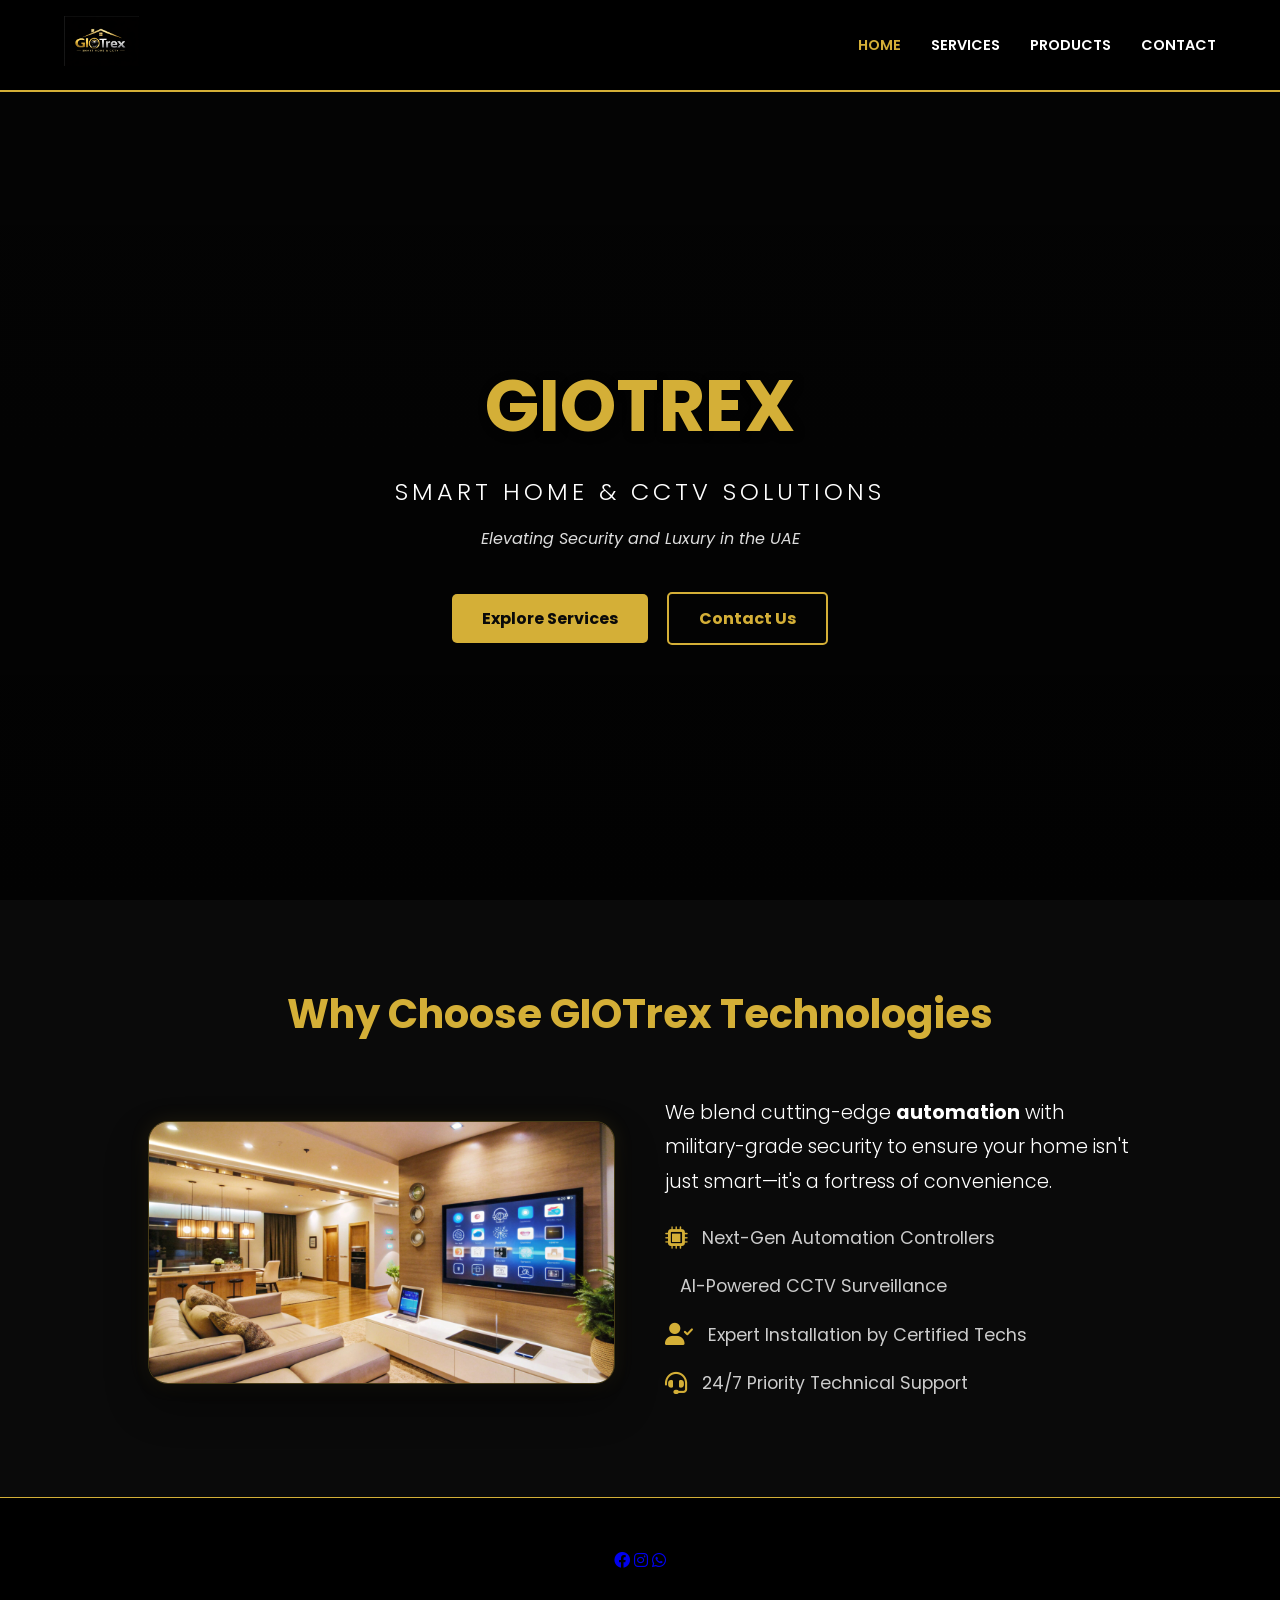
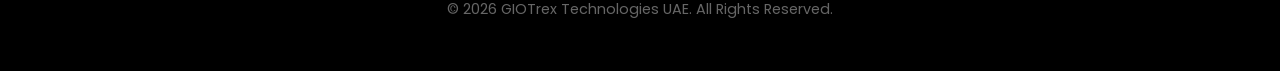
<file: index.html>
<!DOCTYPE html>
<html lang="en">
<head>
    <meta charset="UTF-8">
    <meta name="viewport" content="width=device-width, initial-scale=1.0">
    <title>GIOTrex | Premium Smart Home & CCTV UAE</title>
    <link rel="stylesheet" href="style.css">
    <link href="https://fonts.googleapis.com/css2?family=Poppins:wght@300;400;600;700&display=swap" rel="stylesheet">
    <link rel="stylesheet" href="https://cdnjs.cloudflare.com/ajax/libs/font-awesome/6.0.0/css/all.min.css">
</head>
<body class="page-animate">

    <nav>
        <div class="logo">
            <img src="logo.png" alt="GIOTrex Logo">
        </div>
        <ul>
            <li><a href="index.html" class="active">Home</a></li>
            <li><a href="services.html">Services</a></li>
            <li><a href="products.html">Products</a></li>
            <li><a href="about.html">Contact</a></li>
        </ul>
    </nav>

    <header style="height: 90vh; display: flex; align-items: center; justify-content: center; text-align: center; background: linear-gradient(rgba(0,0,0,0.6), rgba(0,0,0,0.8)), url('https://images.unsplash.com/photo-1558002038-1055907df827?q=80&w=2070&auto=format&fit=crop'); background-size: cover; background-position: center; background-attachment: fixed;">
        <div class="hero-content">
            <h1 style="font-size: 4.5rem; color: var(--gold); margin-bottom: 10px; text-shadow: 2px 2px 10px rgba(0,0,0,0.5);">GIOTREX</h1>
            <p style="font-size: 1.5rem; letter-spacing: 4px; font-weight: 300; text-transform: uppercase;">Smart Home & CCTV Solutions</p>
            <p style="color: #ddd; margin-top: 15px; font-style: italic;">Elevating Security and Luxury in the UAE</p>
            <div style="margin-top: 40px;">
                <a href="services.html" class="btn">Explore Services</a>
                <a href="about.html" class="btn" style="background: transparent; border: 2px solid var(--gold); color: var(--gold); margin-left: 15px;">Contact Us</a>
            </div>
        </div>
    </header>

    <section class="section-padding">
        <h2 style="text-align: center; color: var(--gold); margin-bottom: 50px; font-size: 2.5rem;">Why Choose GIOTrex Technologies</h2>
        
        <div style="display: flex; flex-wrap: wrap; gap: 50px; align-items: center; max-width: 1200px; margin: 0 auto; padding: 0 20px;">
            <div style="flex: 1; min-width: 320px;">
                <img src="modern-living-room.jpg" alt="Advanced Smart Home Automation" style="width: 100%; border-radius: 20px; box-shadow: 0 20px 40px rgba(0,0,0,0.4), 0 0 20px rgba(212, 175, 55, 0.1); border: 1px solid rgba(212, 175, 55, 0.3);">
            </div>
            
            <div style="flex: 1; min-width: 320px;">
                <p style="margin-bottom: 25px; color: #fff; font-size: 1.2rem; line-height: 1.8; font-weight: 300;">We blend cutting-edge <strong>automation</strong> with military-grade security to ensure your home isn't just smart—it's a fortress of convenience.</p>
                
                <ul style="list-style: none; padding: 0;">
                    <li style="margin-bottom: 20px; color: #ccc; display: flex; align-items: center; font-size: 1.1rem;">
                        <i class="fas fa-microchip" style="color: var(--gold); margin-right: 15px; font-size: 1.4rem;"></i> 
                        Next-Gen Automation Controllers
                    </li>
                    <li style="margin-bottom: 20px; color: #ccc; display: flex; align-items: center; font-size: 1.1rem;">
                        <i class="fas fa-shield-halved" style="color: var(--gold); margin-right: 15px; font-size: 1.4rem;"></i> 
                        AI-Powered CCTV Surveillance
                    </li>
                    <li style="margin-bottom: 20px; color: #ccc; display: flex; align-items: center; font-size: 1.1rem;">
                        <i class="fas fa-user-check" style="color: var(--gold); margin-right: 15px; font-size: 1.4rem;"></i> 
                        Expert Installation by Certified Techs
                    </li>
                    <li style="margin-bottom: 20px; color: #ccc; display: flex; align-items: center; font-size: 1.1rem;">
                        <i class="fas fa-headset" style="color: var(--gold); margin-right: 15px; font-size: 1.4rem;"></i> 
                        24/7 Priority Technical Support
                    </li>
                </ul>
            </div>
        </div>
    </section>

    
    <footer>
        <div class="social-links" style="margin-bottom: 25px;">
            <a href="https://www.facebook.com/profile.php?id=61566424485052" target="_blank" title="Facebook"><i class="fab fa-facebook"></i></a>
            <a href="https://www.instagram.com/glo_trex?igsh=MW9ub2ViYWZ0OWZ2bA%3D%3D&utm_source=qr" target="_blank" title="Instagram"><i class="fab fa-instagram"></i></a>
            <a href="https://wa.me/971558520699" target="_blank" title="WhatsApp"><i class="fab fa-whatsapp"></i></a>
        </div>
        <p style="color: #666; font-size: 0.9rem;">&copy; 2026 GIOTrex Technologies UAE. All Rights Reserved.</p>
    </footer>

</body>
</html>
</file>
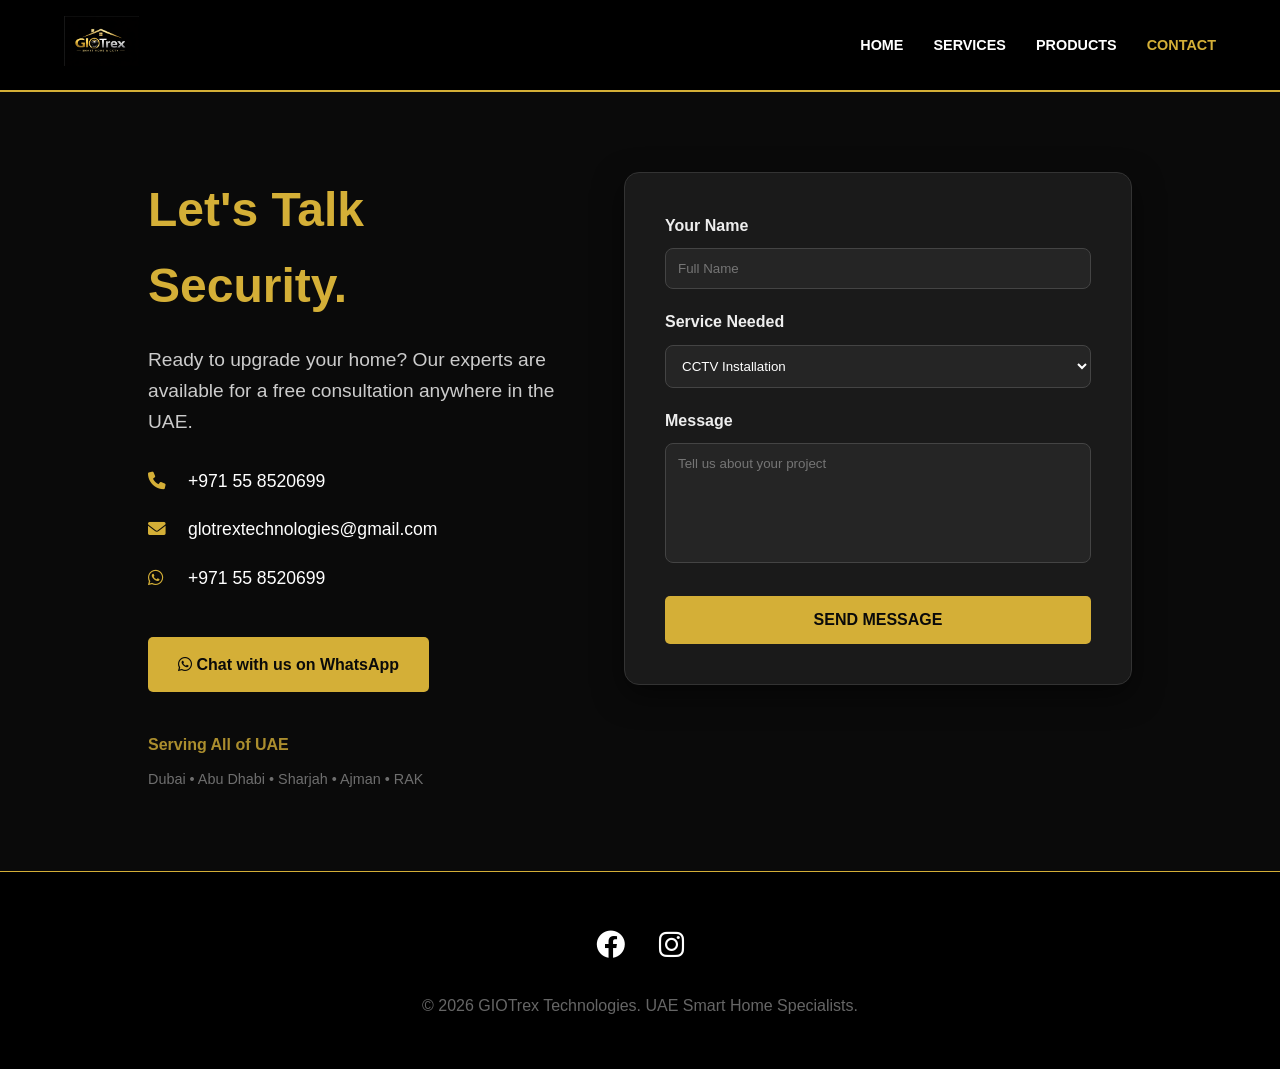
<file: about.html>
<!DOCTYPE html>
<html lang="en">
<head>
    <meta charset="UTF-8">
    <meta name="viewport" content="width=device-width, initial-scale=1.0">
    <link rel="stylesheet" href="style.css">
    <link rel="stylesheet" href="https://cdnjs.cloudflare.com/ajax/libs/font-awesome/6.0.0/css/all.min.css">
    <title>Contact Us | GIOTrex</title>
</head>
<body class="page-animate">
    <nav>
        <div class="logo"><img src="logo.png" alt="GIOTrex Logo"></div>
        <ul>
            <li><a href="index.html">Home</a></li>
            <li><a href="services.html">Services</a></li>
            <li><a href="products.html">Products</a></li>
            <li><a href="about.html" class="active">Contact</a></li>
        </ul>
    </nav>

    <section class="section-padding">
        <div style="display: flex; flex-wrap: wrap; gap: 50px; align-items: flex-start; max-width: 1200px; margin: 0 auto; padding: 0 20px;">
            
            <div style="flex: 1; min-width: 300px;">
                <h1 style="color: var(--gold); font-size: 3rem; margin-bottom: 20px;">Let's Talk Security.</h1>
                <p style="margin-bottom: 30px; font-size: 1.2rem; line-height: 1.6; color: #ccc;">Ready to upgrade your home? Our experts are available for a free consultation anywhere in the UAE.</p>
                
                <div style="margin-bottom: 20px; font-size: 1.1rem;"><i class="fas fa-phone" style="color:var(--gold); width:35px;"></i> +971 55 8520699</div>
                <div style="margin-bottom: 20px; font-size: 1.1rem;"><i class="fas fa-envelope" style="color:var(--gold); width:35px;"></i> glotrextechnologies@gmail.com</div>
                <div style="margin-bottom: 20px; font-size: 1.1rem;"><i class="fab fa-whatsapp" style="color:var(--gold); width:35px;"></i> +971 55 8520699</div>
                
                <a href="https://wa.me/971558520699" target="_blank" class="btn" style="margin-top: 25px; display: inline-block; text-align: center; text-decoration: none; padding: 15px 30px;">
                    <i class="fab fa-whatsapp"></i> Chat with us on WhatsApp
                </a>

                <div style="margin-top: 40px; opacity: 0.8;">
                    <p style="color: var(--gold); font-weight: 600; margin-bottom: 10px;">Serving All of UAE</p>
                    <p style="font-size: 0.9rem; color: #888;">Dubai • Abu Dhabi • Sharjah • Ajman • RAK</p>
                </div>
            </div>

            <div style="flex: 1; min-width: 300px; background: #1a1a1a; padding: 40px; border-radius: 15px; border: 1px solid #333; box-shadow: 0 10px 30px rgba(0,0,0,0.5);">
                <form onsubmit="sendToWhatsApp(); return false;">
                    <label style="display:block; margin-bottom: 10px; font-weight: 600; color: #eee;">Your Name</label>
                    <input type="text" placeholder="Full Name" style="width:100%; padding:12px; margin-bottom:20px; background:#252525; border:1px solid #444; color:white; border-radius:8px;">
                    
                    <label style="display:block; margin-bottom: 10px; font-weight: 600; color: #eee;">Service Needed</label>
                    <select style="width:100%; padding:12px; margin-bottom:20px; background:#252525; border:1px solid #444; color:white; border-radius:8px;">
                        <option>CCTV Installation</option>
                        <option>Full Smart Home Automation</option>
                        <option>Smart Lock Setup</option>
                        <option>Other / Consultation</option>
                    </select>

                    <label style="display:block; margin-bottom: 10px; font-weight: 600; color: #eee;">Message</label>
                    <textarea placeholder="Tell us about your project" style="width:100%; padding:12px; margin-bottom:25px; background:#252525; border:1px solid #444; color:white; border-radius:8px; height: 120px; resize: none;"></textarea>
                    
                    <button type="submit" class="btn" style="width: 100%; border: none; cursor: pointer; padding: 15px; font-weight: 700; font-size: 1rem;">SEND MESSAGE</button>
                </form>
            </div>
        </div>
    </section>

    <footer>
        <div class="social-links" style="margin-bottom: 25px;">
            <a href="https://www.facebook.com/profile.php?id=61566424485052" target="_blank" style="color:white; margin: 0 15px; font-size: 1.8rem; transition: color 0.3s;" onmouseover="this.style.color='var(--gold)'" onmouseout="this.style.color='white'"><i class="fab fa-facebook"></i></a>
            <a href="https://www.instagram.com/glo_trex?igsh=MW9ub2ViYWZ0OWZ2bA%3D%3D&utm_source=qr" target="_blank" style="color:white; margin: 0 15px; font-size: 1.8rem; transition: color 0.3s;" onmouseover="this.style.color='var(--gold)'" onmouseout="this.style.color='white'"><i class="fab fa-instagram"></i></a>
        </div>
        <p style="color: #666;">&copy; 2026 GIOTrex Technologies. UAE Smart Home Specialists.</p>
    </footer>

    <script>
function sendToWhatsApp() {
    let name = document.querySelector('input[type="text"]').value;
    let service = document.querySelector('select').value;
    let message = document.querySelector('textarea').value;

    let url = "https://wa.me/971558520699?text="
        + "New Website Inquiry%0A%0A"
        + "Name: " + name + "%0A"
        + "Service: " + service + "%0A"
        + "Message: " + message;

    window.open(url, "_blank");
}
</script>
    
</body>
</html>
</file>
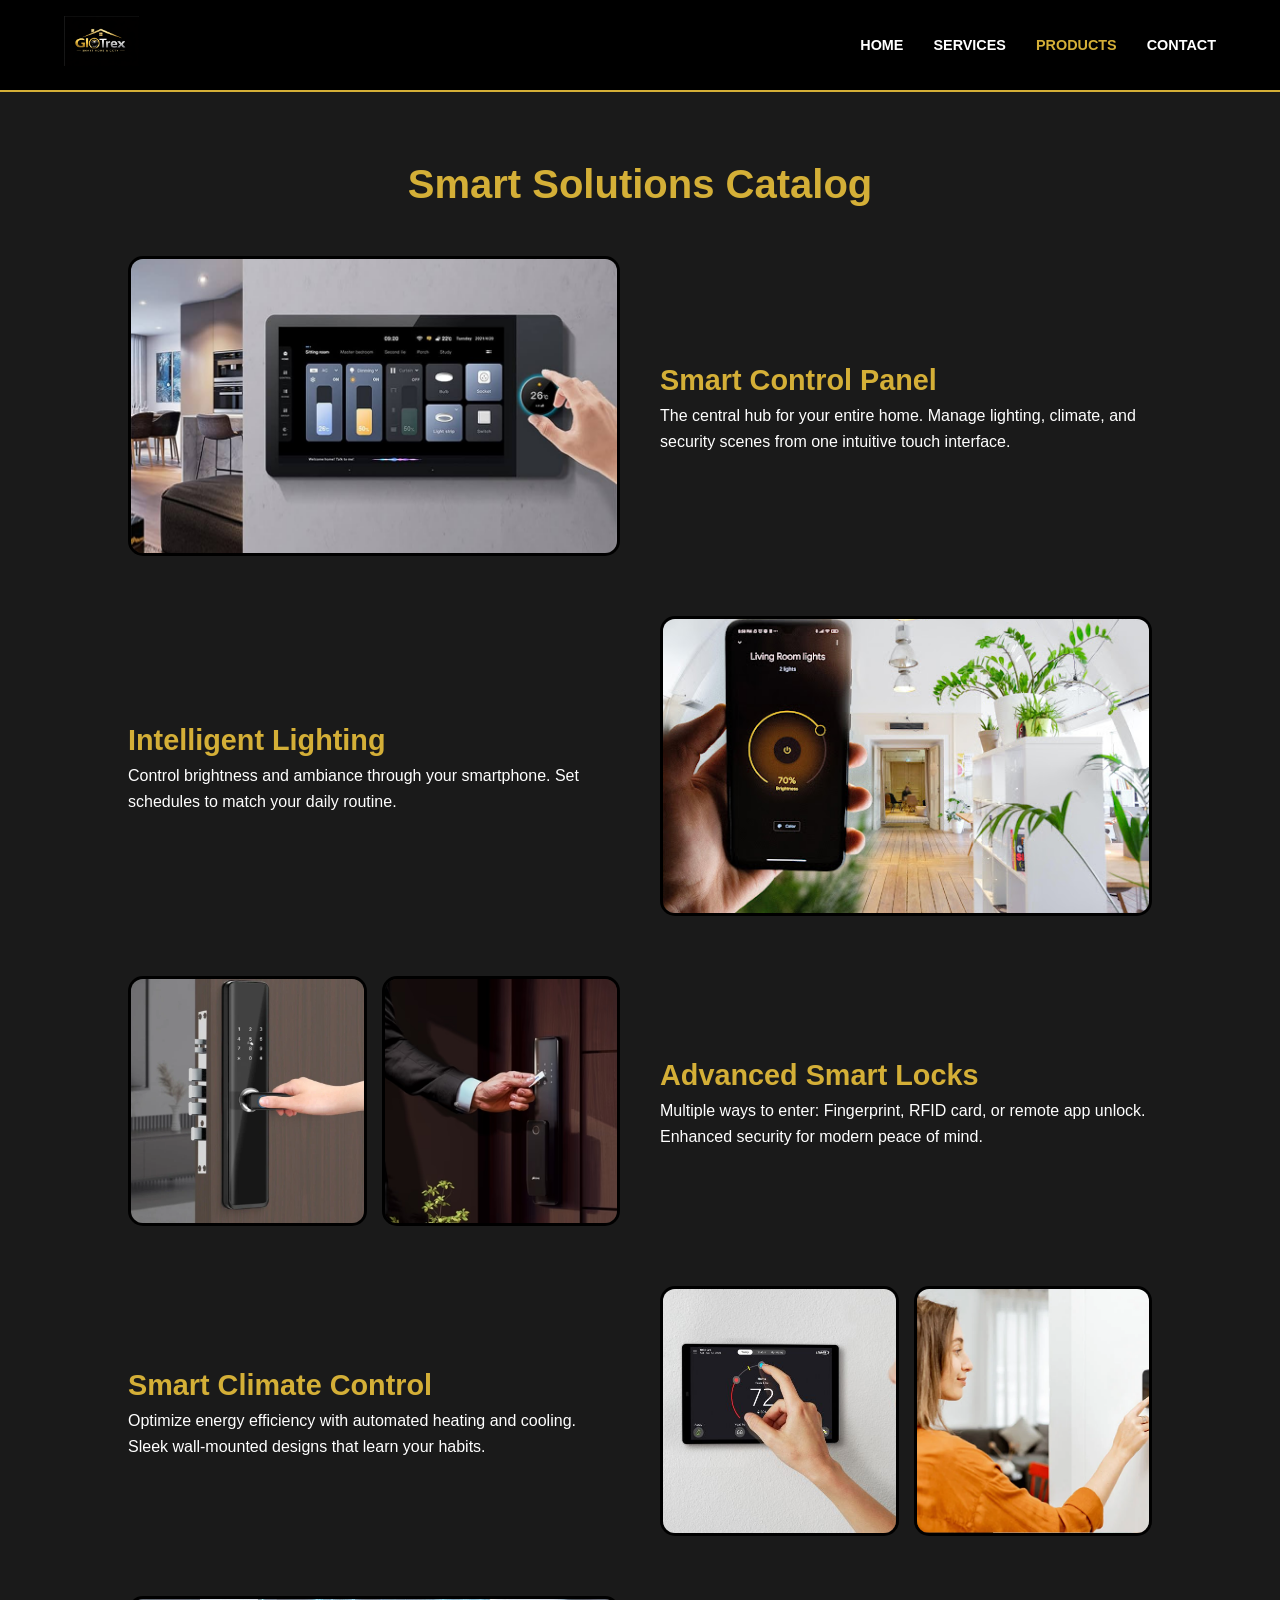
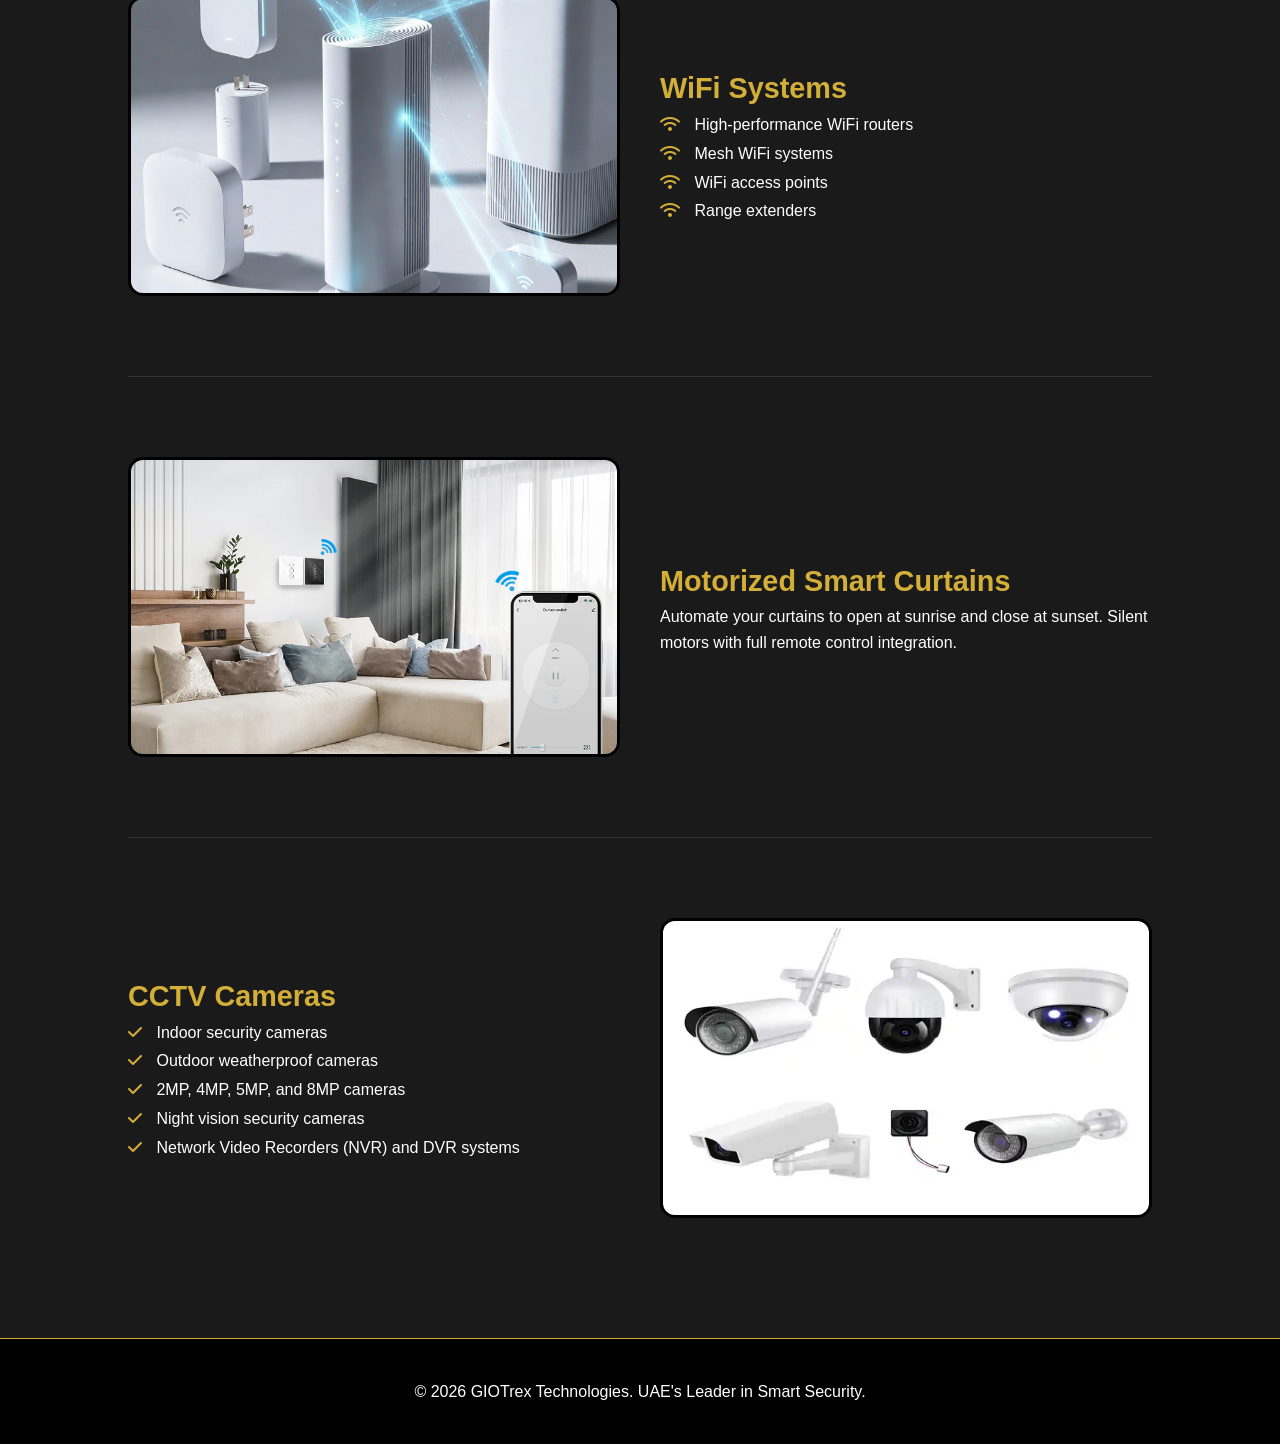
<file: products.html>
<!DOCTYPE html>
<html lang="en">
<head>
    <meta charset="UTF-8">
    <link rel="stylesheet" href="style.css">
    <link rel="stylesheet" href="https://cdnjs.cloudflare.com/ajax/libs/font-awesome/6.0.0/css/all.min.css">
    <title>Products | GIOTrex</title>
    <style>
        :root {
            --gold: #d4af37; /* Defined gold variable if not in style.css */
        }

        /* Standardized Image Styling */
        .product-img {
            width: 100%;
            height: 300px; /* Forces all images to the same height */
            object-fit: cover; /* Crops image to fill the area without distortion */
            border-radius: 15px;
            border: 3px solid #000; /* Solid black frame */
            transition: all 0.3s ease;
            cursor: pointer;
            display: block;
        }

        .product-img:hover {
            transform: scale(1.02);
            border-color: var(--gold); /* Changes to gold on hover for feedback */
            box-shadow: 0 10px 20px rgba(0,0,0,0.5);
        }

        .img-container {
            display: flex;
            gap: 15px;
            flex-wrap: wrap;
        }

        /* Adjusts the two-image layout to stay side-by-side */
        .half-width {
            flex: 1;
            width: 48%;
            height: 250px; /* Slightly shorter for the double-image rows */
        }

        .section-padding {
            padding: 60px 10%;
            background-color: #1a1a1a; /* Assuming a dark theme based on your code */
            color: #fff;
        }
    </style>
</head>
<body class="page-animate">
    <nav>
        <div class="logo"><img src="logo.png" alt="GIOTrex Logo"></div>
        <ul>
            <li><a href="index.html">Home</a></li>
            <li><a href="services.html">Services</a></li>
            <li><a href="products.html" class="active">Products</a></li>
            <li><a href="about.html">Contact</a></li>
        </ul>
    </nav>

    <section class="section-padding">
        <h2 style="color:var(--gold); text-align:center; font-size: 2.5rem; margin-bottom:40px;">Smart Solutions Catalog</h2>
        
        <div style="display:flex; flex-wrap:wrap; gap:40px; margin-bottom:60px; align-items:center;">
            <div style="flex:1; min-width:300px;">
                <img src="samrt control panel.png" class="product-img" alt="Smart Control Panel">
            </div>
            <div style="flex:1; min-width:300px;">
                <h3 style="color:var(--gold); font-size:1.8rem;">Smart Control Panel</h3>
                <p>The central hub for your entire home. Manage lighting, climate, and security scenes from one intuitive touch interface.</p>
            </div>
        </div>

        <div style="display:flex; flex-wrap:wrap; gap:40px; margin-bottom:60px; align-items:center; flex-direction: row-reverse;">
            <div style="flex:1; min-width:300px;">
                <img src="smart light.png" class="product-img" alt="Smart Lights">
            </div>
            <div style="flex:1; min-width:300px;">
                <h3 style="color:var(--gold); font-size:1.8rem;">Intelligent Lighting</h3>
                <p>Control brightness and ambiance through your smartphone. Set schedules to match your daily routine.</p>
            </div>
        </div>

        <div style="display:flex; flex-wrap:wrap; gap:40px; margin-bottom:60px; align-items:center;">
            <div style="flex:1; min-width:300px;" class="img-container">
                <img src="smart door lock.png" class="product-img half-width" alt="Smart Door Lock 1">
                <img src="smart door lock 1.png" class="product-img half-width" alt="Smart Door Lock 2">
            </div>
            <div style="flex:1; min-width:300px;">
                <h3 style="color:var(--gold); font-size:1.8rem;">Advanced Smart Locks</h3>
                <p>Multiple ways to enter: Fingerprint, RFID card, or remote app unlock. Enhanced security for modern peace of mind.</p>
            </div>
        </div>

        <div style="display:flex; flex-wrap:wrap; gap:40px; margin-bottom:60px; align-items:center; flex-direction: row-reverse;">
            <div style="flex:1; min-width:300px;" class="img-container">
                <img src="Smart Thermostat.png" class="product-img half-width" alt="Smart Thermostat 1">
                <img src="smart thermostat 2.png" class="product-img half-width" alt="Smart Thermostat 2">
            </div>
            <div style="flex:1; min-width:300px;">
                <h3 style="color:var(--gold); font-size:1.8rem;">Smart Climate Control</h3>
                <p>Optimize energy efficiency with automated heating and cooling. Sleek wall-mounted designs that learn your habits.</p>
            </div>
        </div>

        <div style="display:flex; flex-wrap:wrap; gap:40px; margin-bottom:60px; align-items:center;">
            <div style="flex:1; min-width:300px;">
                <img src="wifi-system.png" class="product-img" alt="WiFi Systems">
            </div>
            <div style="flex:1; min-width:300px;">
                <h3 style="color:var(--gold); font-size:1.8rem;">WiFi Systems</h3>
                <ul style="color: #fff; line-height: 1.8; list-style-type: none; padding-left: 0;">
                    <li><i class="fas fa-wifi" style="color:var(--gold); margin-right:10px;"></i> High-performance WiFi routers</li>
                    <li><i class="fas fa-wifi" style="color:var(--gold); margin-right:10px;"></i> Mesh WiFi systems</li>
                    <li><i class="fas fa-wifi" style="color:var(--gold); margin-right:10px;"></i> WiFi access points</li>
                    <li><i class="fas fa-wifi" style="color:var(--gold); margin-right:10px;"></i> Range extenders</li>
                </ul>
            </div>
        </div>

        <hr style="border: 0; border-top: 1px solid #333; margin: 80px 0;">

        <div style="display:flex; flex-wrap:wrap; gap:40px; margin-bottom:60px; align-items:center;">
            <div style="flex:1; min-width:300px;">
                <img src="Smart Curtains.jpg" class="product-img" alt="Smart Curtains">
            </div>
            <div style="flex:1; min-width:300px;">
                <h3 style="color:var(--gold); font-size:1.8rem;">Motorized Smart Curtains</h3>
                <p>Automate your curtains to open at sunrise and close at sunset. Silent motors with full remote control integration.</p>
            </div>
        </div>

        <hr style="border: 0; border-top: 1px solid #333; margin: 80px 0;">

        <div style="display:flex; flex-wrap:wrap; gap:40px; margin-bottom:60px; align-items:center; flex-direction: row-reverse;">
            <div style="flex:1; min-width:300px;">
                <img src="CCTV.png" class="product-img" alt="CCTV Systems">
            </div>
            <div style="flex:1; min-width:300px;">
                <h3 style="color:var(--gold); font-size:1.8rem;">CCTV Cameras</h3>
                <ul style="color: #fff; line-height: 1.8; list-style-type: none; padding-left: 0;">
                    <li><i class="fas fa-check" style="color:var(--gold); margin-right:10px;"></i> Indoor security cameras</li>
                    <li><i class="fas fa-check" style="color:var(--gold); margin-right:10px;"></i> Outdoor weatherproof cameras</li>
                    <li><i class="fas fa-check" style="color:var(--gold); margin-right:10px;"></i> 2MP, 4MP, 5MP, and 8MP cameras</li>
                    <li><i class="fas fa-check" style="color:var(--gold); margin-right:10px;"></i> Night vision security cameras</li>
                    <li><i class="fas fa-check" style="color:var(--gold); margin-right:10px;"></i> Network Video Recorders (NVR) and DVR systems</li>
                </ul>
            </div>
        </div>
    </section>

    <footer style="text-align: center; padding: 40px; background: #000; color: #fff;">
        <p>&copy; 2026 GIOTrex Technologies. UAE's Leader in Smart Security.</p>
    </footer>
</body>
</html>
</file>
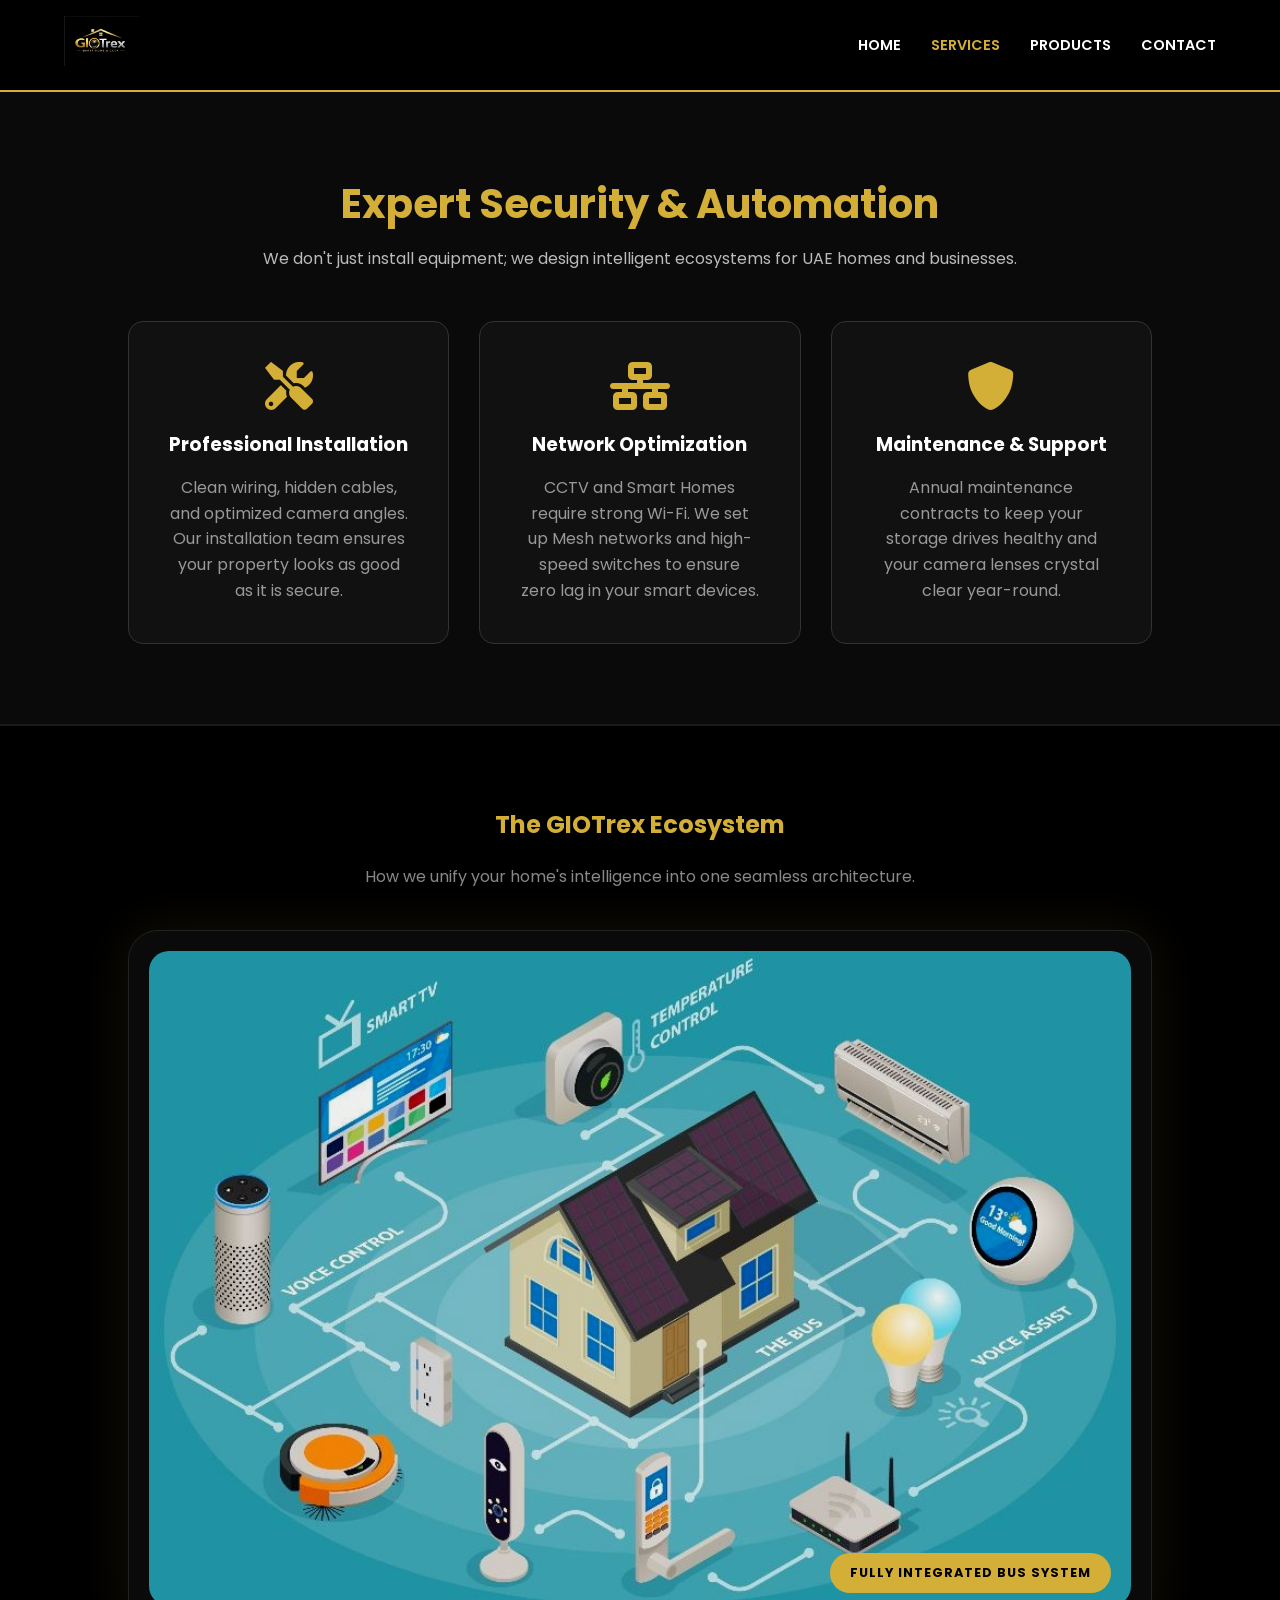
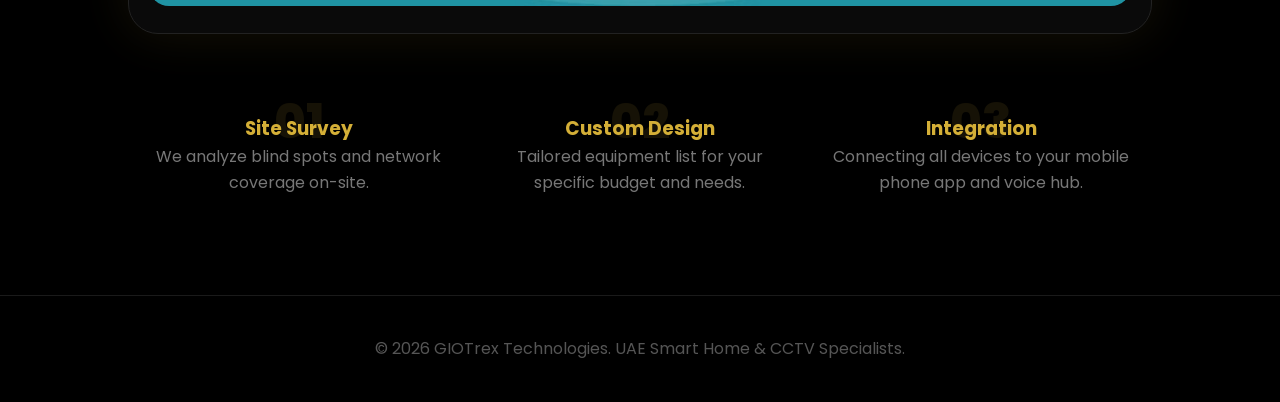
<file: services.html>
<!DOCTYPE html>
<html lang="en">
<head>
    <meta charset="UTF-8">
    <meta name="viewport" content="width=device-width, initial-scale=1.0">
    <link rel="stylesheet" href="style.css">
    <link href="https://fonts.googleapis.com/css2?family=Poppins:wght@300;400;600;700&display=swap" rel="stylesheet">
    <link rel="stylesheet" href="https://cdnjs.cloudflare.com/ajax/libs/font-awesome/6.0.0/css/all.min.css">
    <title>Our Services | GIOTrex</title>
</head>
<body class="page-animate">
    <nav>
        <div class="logo"><img src="logo.png" alt="GIOTrex Logo"></div>
        <ul>
            <li><a href="index.html">Home</a></li>
            <li><a href="services.html" class="active">Services</a></li>
            <li><a href="products.html">Products</a></li>
            <li><a href="about.html">Contact</a></li>
        </ul>
    </nav>

    <section class="section-padding">
        <h2 style="color:var(--gold); text-align:center; font-size: 2.5rem; margin-bottom: 10px;">Expert Security & Automation</h2>
        <p style="text-align:center; max-width: 800px; margin: 0 auto 50px; color: #bbb; line-height: 1.6;">We don't just install equipment; we design intelligent ecosystems for UAE homes and businesses.</p>
        
        <div class="grid" style="display: grid; grid-template-columns: repeat(auto-fit, minmax(300px, 1fr)); gap: 30px; max-width: 1200px; margin: 0 auto;">
            <div class="card" style="background: #111; padding: 40px; border-radius: 15px; border: 1px solid #333; text-align: center; transition: 0.3s;">
                <i class="fas fa-tools" style="font-size: 3rem; color: var(--gold); margin-bottom: 20px;"></i>
                <h3 style="color: #fff; margin-bottom: 15px;">Professional Installation</h3>
                <p style="color: #999;">Clean wiring, hidden cables, and optimized camera angles. Our installation team ensures your property looks as good as it is secure.</p>
            </div>

            <div class="card" style="background: #111; padding: 40px; border-radius: 15px; border: 1px solid #333; text-align: center; transition: 0.3s;">
                <i class="fas fa-network-wired" style="font-size: 3rem; color: var(--gold); margin-bottom: 20px;"></i>
                <h3 style="color: #fff; margin-bottom: 15px;">Network Optimization</h3>
                <p style="color: #999;">CCTV and Smart Homes require strong Wi-Fi. We set up Mesh networks and high-speed switches to ensure zero lag in your smart devices.</p>
            </div>

            <div class="card" style="background: #111; padding: 40px; border-radius: 15px; border: 1px solid #333; text-align: center; transition: 0.3s;">
                <i class="fas fa-shield-alt" style="font-size: 3rem; color: var(--gold); margin-bottom: 20px;"></i>
                <h3 style="color: #fff; margin-bottom: 15px;">Maintenance & Support</h3>
                <p style="color: #999;">Annual maintenance contracts to keep your storage drives healthy and your camera lenses crystal clear year-round.</p>
            </div>
        </div>
    </section>

    <section class="section-padding" style="background: #000; border-top: 2px solid #1a1a1a;">
        <div style="max-width: 1100px; margin: 0 auto; text-align: center;">
            <h2 style="color: var(--gold); margin-bottom: 20px;">The GIOTrex Ecosystem</h2>
            <p style="color: #888; margin-bottom: 40px;">How we unify your home's intelligence into one seamless architecture.</p>
            
            <div style="position: relative; padding: 20px; background: #0a0a0a; border-radius: 30px; box-shadow: 0 0 50px rgba(212, 175, 55, 0.1); border: 1px solid #222;">
                <img src="smart-home-system-architecture-diagram.png" alt="Smart Home System Architecture" style="width: 100%; border-radius: 20px; filter: brightness(0.9) contrast(1.1);">
                
                <div style="position: absolute; bottom: 40px; right: 40px; background: var(--gold); color: #000; padding: 10px 20px; border-radius: 50px; font-weight: 700; font-size: 0.8rem; letter-spacing: 1px;">
                    FULLY INTEGRATED BUS SYSTEM
                </div>
            </div>

            <div style="display: flex; flex-wrap: wrap; justify-content: space-between; margin-top: 60px; position: relative;">
                <div style="flex: 1; min-width: 250px; padding: 20px; position: relative;">
                    <span style="font-size: 3rem; font-weight: 800; color: rgba(212, 175, 55, 0.1); position: absolute; top: -10px; left: 50%; transform: translateX(-50%);">01</span>
                    <h3 style="color: var(--gold); position: relative; z-index: 1;">Site Survey</h3>
                    <p style="color: #777;">We analyze blind spots and network coverage on-site.</p>
                </div>
                <div style="flex: 1; min-width: 250px; padding: 20px; position: relative;">
                    <span style="font-size: 3rem; font-weight: 800; color: rgba(212, 175, 55, 0.1); position: absolute; top: -10px; left: 50%; transform: translateX(-50%);">02</span>
                    <h3 style="color: var(--gold); position: relative; z-index: 1;">Custom Design</h3>
                    <p style="color: #777;">Tailored equipment list for your specific budget and needs.</p>
                </div>
                <div style="flex: 1; min-width: 250px; padding: 20px; position: relative;">
                    <span style="font-size: 3rem; font-weight: 800; color: rgba(212, 175, 55, 0.1); position: absolute; top: -10px; left: 50%; transform: translateX(-50%);">03</span>
                    <h3 style="color: var(--gold); position: relative; z-index: 1;">Integration</h3>
                    <p style="color: #777;">Connecting all devices to your mobile phone app and voice hub.</p>
                </div>
            </div>
        </div>
    </section>

    <footer style="padding: 40px 20px; border-top: 1px solid #1a1a1a; text-align: center;">
        <p style="color: #555;">&copy; 2026 GIOTrex Technologies. UAE Smart Home & CCTV Specialists.</p>
    </footer>
</body>
</html>
</file>
<file: style.css>
:root {
    --gold: #D4AF37;
    --dark-gold: #996515;
    --black: #0a0a0a;
    --gray: #1a1a1a;
    --white: #ffffff;
}

* {
    margin: 0; padding: 0; box-sizing: border-box;
    font-family: 'Poppins', sans-serif;
}

body {
    background-color: var(--black);
    color: var(--white);
    line-height: 1.6;
    overflow-x: hidden;
}

/* Page Transition Animation */
.page-animate {
    animation: fadeIn 0.8s ease-in-out;
}

@keyframes fadeIn {
    from { opacity: 0; transform: translateY(10px); }
    to { opacity: 1; transform: translateY(0); }
}

/* Navigation - Same on every page */
nav {
    background: rgba(0, 0, 0, 0.95);
    padding: 1rem 5%;
    display: flex;
    justify-content: space-between;
    align-items: center;
    position: sticky;
    top: 0;
    z-index: 1000;
    border-bottom: 2px solid var(--gold);
}

.logo img { height: 50px; }

nav ul { display: flex; list-style: none; }
nav ul li { margin-left: 30px; }
nav ul li a {
    color: var(--white);
    text-decoration: none;
    font-weight: 600;
    text-transform: uppercase;
    font-size: 0.9rem;
    transition: 0.3s;
}
nav ul li a:hover, nav ul li a.active { color: var(--gold); }

/* Common UI Elements */
.section-padding { padding: 80px 10%; }
.btn {
    padding: 12px 30px;
    background: var(--gold);
    color: var(--black);
    text-decoration: none;
    font-weight: bold;
    border-radius: 5px;
    display: inline-block;
    transition: 0.3s;
}
.btn:hover { background: var(--white); transform: scale(1.05); }

/* Footer */
footer {
    padding: 50px 10%;
    text-align: center;
    border-top: 1px solid var(--gold);
    background: #000;
}
</file>
